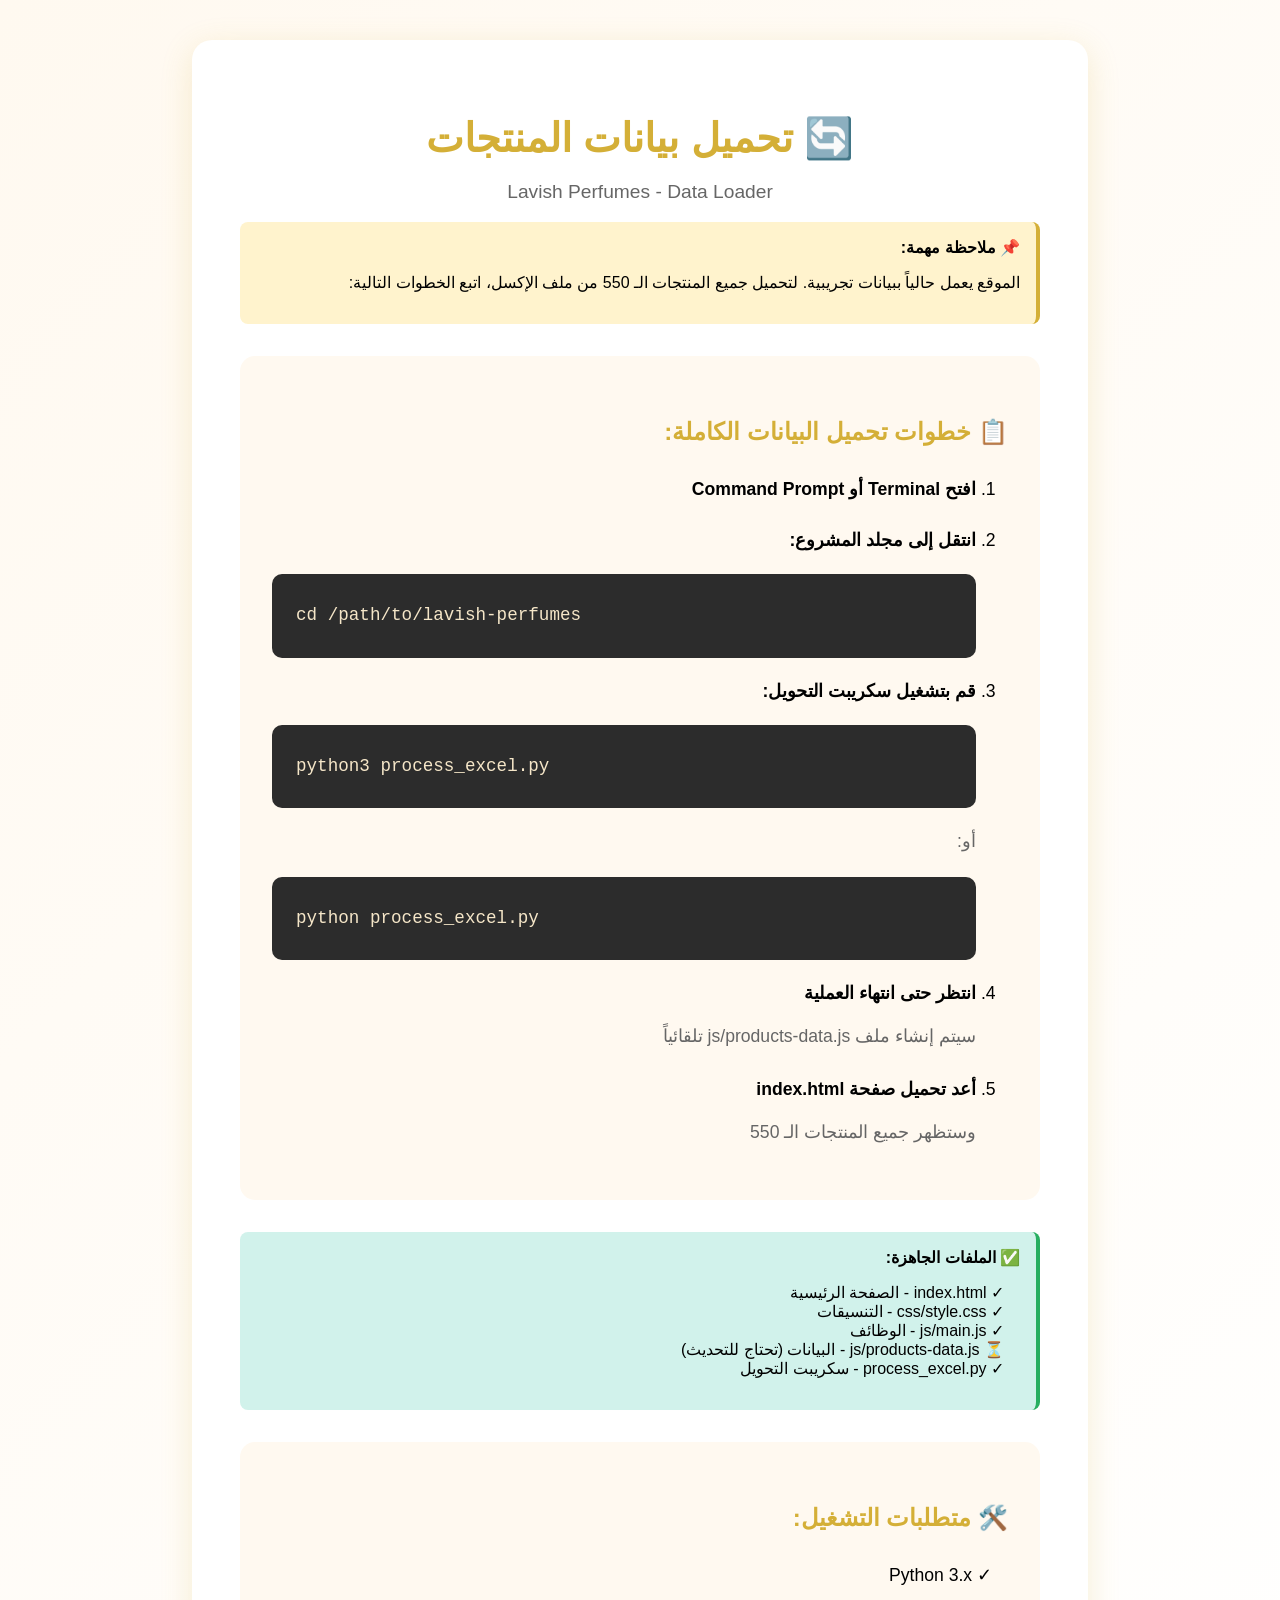
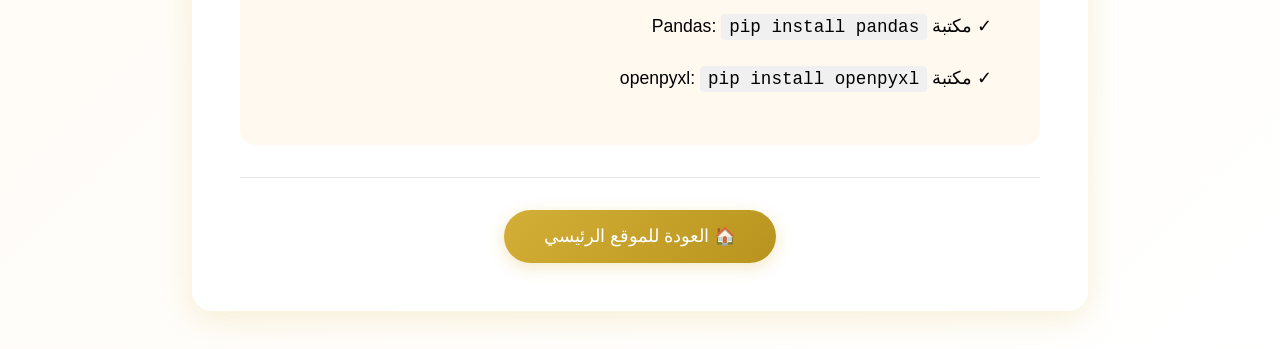
<file: load-excel-data.html>
<!DOCTYPE html>
<html lang="ar" dir="rtl">
<head>
    <meta charset="UTF-8">
    <meta name="viewport" content="width=device-width, initial-scale=1.0">
    <title>تحميل بيانات المنتجات - Lavish</title>
    <style>
        body {
            font-family: 'Tajawal', Arial, sans-serif;
            background: linear-gradient(135deg, #FFF9F0 0%, #FFFFFF 100%);
            padding: 2rem;
            text-align: center;
        }
        .container {
            max-width: 800px;
            margin: 0 auto;
            background: white;
            padding: 3rem;
            border-radius: 20px;
            box-shadow: 0 8px 32px rgba(212, 175, 55, 0.2);
        }
        h1 {
            color: #D4AF37;
            font-size: 2.5rem;
            margin-bottom: 1rem;
        }
        .instructions {
            background: #FFF9F0;
            padding: 2rem;
            border-radius: 15px;
            margin: 2rem 0;
            text-align: right;
            line-height: 2;
        }
        .instructions h2 {
            color: #D4AF37;
            margin-bottom: 1rem;
        }
        .instructions ol {
            padding-right: 2rem;
        }
        .instructions li {
            margin: 1rem 0;
            font-size: 1.1rem;
        }
        .code-box {
            background: #2C2C2C;
            color: #F5E6C8;
            padding: 1.5rem;
            border-radius: 10px;
            font-family: 'Courier New', monospace;
            text-align: left;
            margin: 1rem 0;
            overflow-x: auto;
        }
        .warning {
            background: #FFF3CD;
            border-right: 4px solid #D4AF37;
            padding: 1rem;
            border-radius: 8px;
            margin: 1rem 0;
            text-align: right;
        }
        .success {
            background: #D1F2EB;
            border-right: 4px solid #27AE60;
            padding: 1rem;
            border-radius: 8px;
            margin: 1rem 0;
            text-align: right;
        }
    </style>
</head>
<body>
    <div class="container">
        <h1>🔄 تحميل بيانات المنتجات</h1>
        <p style="font-size: 1.2rem; color: #666;">Lavish Perfumes - Data Loader</p>
        
        <div class="warning">
            <strong>📌 ملاحظة مهمة:</strong>
            <p>الموقع يعمل حالياً ببيانات تجريبية. لتحميل جميع المنتجات الـ 550 من ملف الإكسل، اتبع الخطوات التالية:</p>
        </div>
        
        <div class="instructions">
            <h2>📋 خطوات تحميل البيانات الكاملة:</h2>
            <ol>
                <li>
                    <strong>افتح Terminal أو Command Prompt</strong>
                </li>
                <li>
                    <strong>انتقل إلى مجلد المشروع:</strong>
                    <div class="code-box">cd /path/to/lavish-perfumes</div>
                </li>
                <li>
                    <strong>قم بتشغيل سكريبت التحويل:</strong>
                    <div class="code-box">python3 process_excel.py</div>
                    <p style="margin-top: 0.5rem; color: #666;">أو:</p>
                    <div class="code-box">python process_excel.py</div>
                </li>
                <li>
                    <strong>انتظر حتى انتهاء العملية</strong>
                    <p style="margin-top: 0.5rem; color: #666;">سيتم إنشاء ملف js/products-data.js تلقائياً</p>
                </li>
                <li>
                    <strong>أعد تحميل صفحة index.html</strong>
                    <p style="margin-top: 0.5rem; color: #666;">وستظهر جميع المنتجات الـ 550</p>
                </li>
            </ol>
        </div>
        
        <div class="success">
            <strong>✅ الملفات الجاهزة:</strong>
            <ul style="text-align: right; list-style: none; padding-right: 1rem;">
                <li>✓ index.html - الصفحة الرئيسية</li>
                <li>✓ css/style.css - التنسيقات</li>
                <li>✓ js/main.js - الوظائف</li>
                <li>⏳ js/products-data.js - البيانات (تحتاج للتحديث)</li>
                <li>✓ process_excel.py - سكريبت التحويل</li>
            </ul>
        </div>
        
        <div class="instructions">
            <h2>🛠️ متطلبات التشغيل:</h2>
            <ul style="text-align: right; list-style: none; padding-right: 1rem;">
                <li>✓ Python 3.x</li>
                <li>✓ مكتبة Pandas: <code style="background: #f0f0f0; padding: 0.2rem 0.5rem; border-radius: 4px;">pip install pandas</code></li>
                <li>✓ مكتبة openpyxl: <code style="background: #f0f0f0; padding: 0.2rem 0.5rem; border-radius: 4px;">pip install openpyxl</code></li>
            </ul>
        </div>
        
        <div style="margin-top: 2rem; padding-top: 2rem; border-top: 1px solid #E5E5E5;">
            <a href="index.html" style="display: inline-block; padding: 1rem 2.5rem; background: linear-gradient(135deg, #D4AF37, #B8941E); color: white; text-decoration: none; border-radius: 50px; font-size: 1.1rem; box-shadow: 0 4px 16px rgba(212, 175, 55, 0.3);">
                🏠 العودة للموقع الرئيسي
            </a>
        </div>
    </div>
</body>
</html>
</file>
